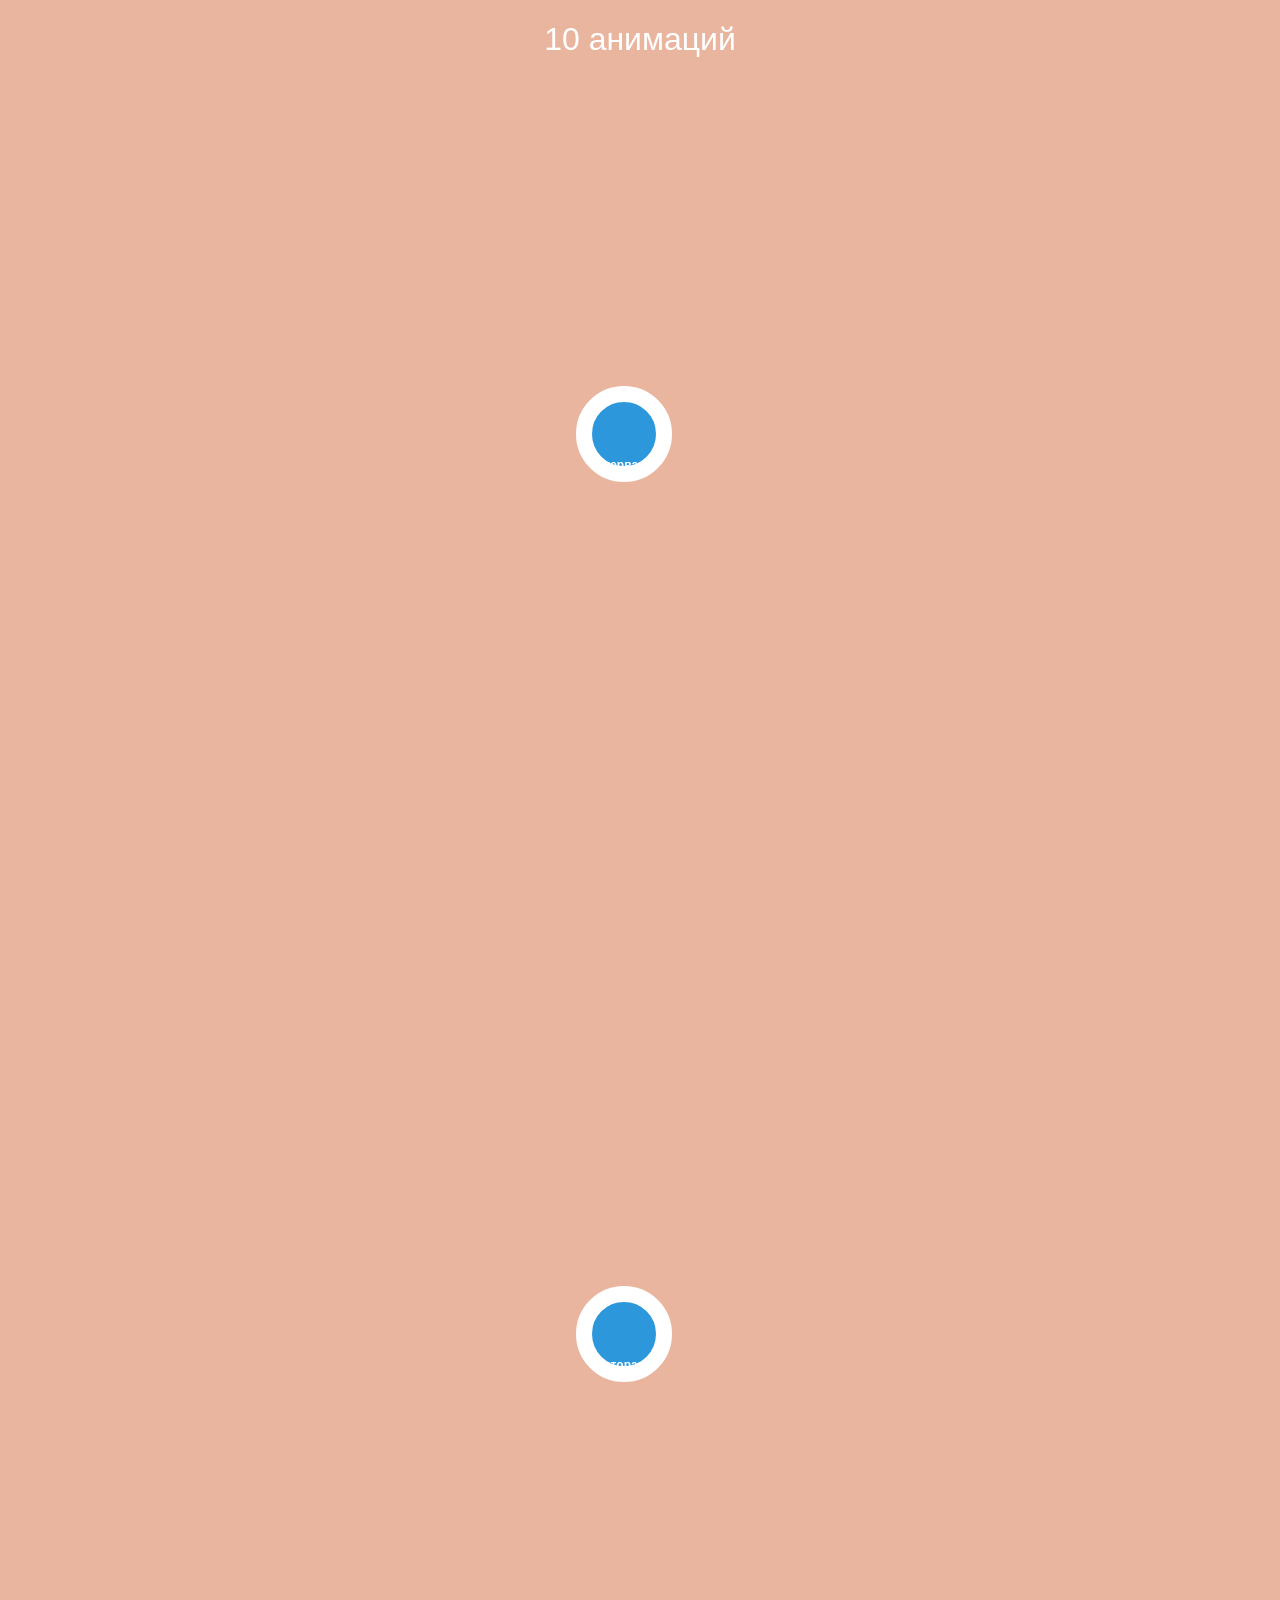
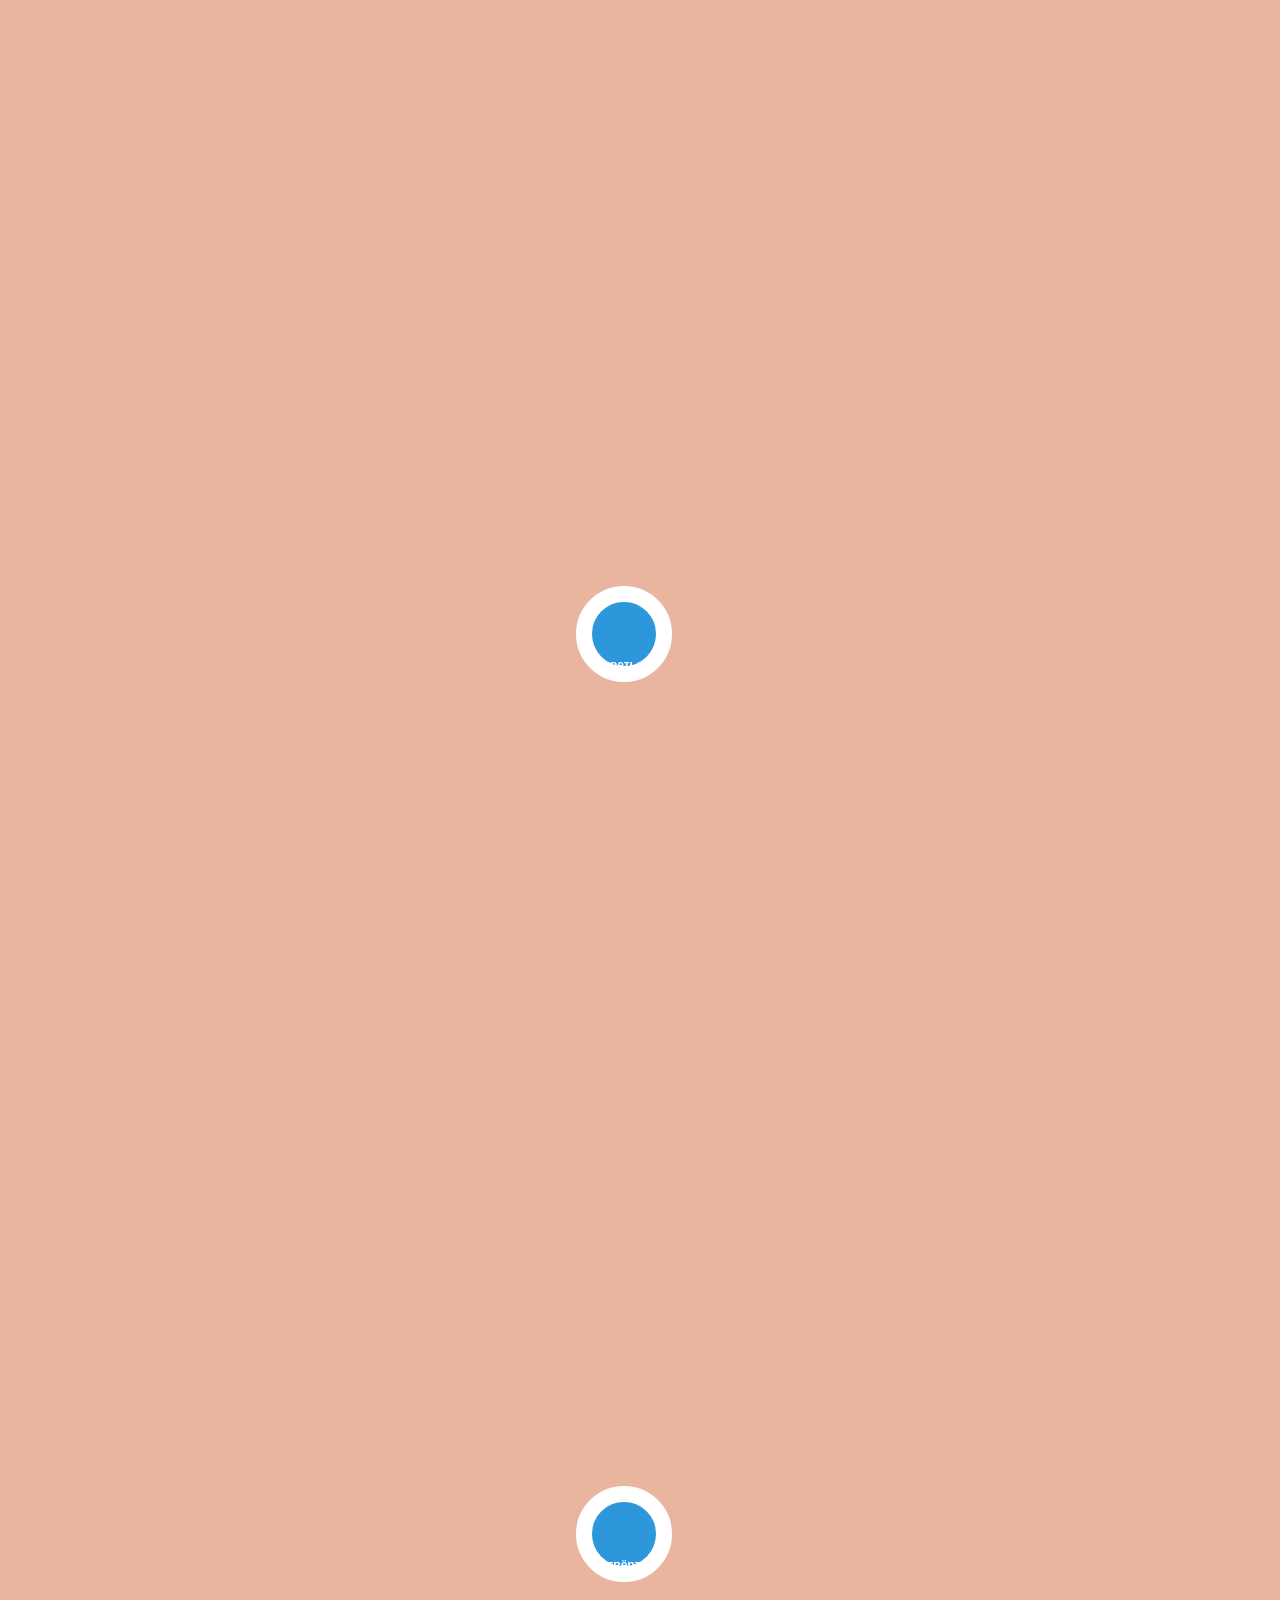
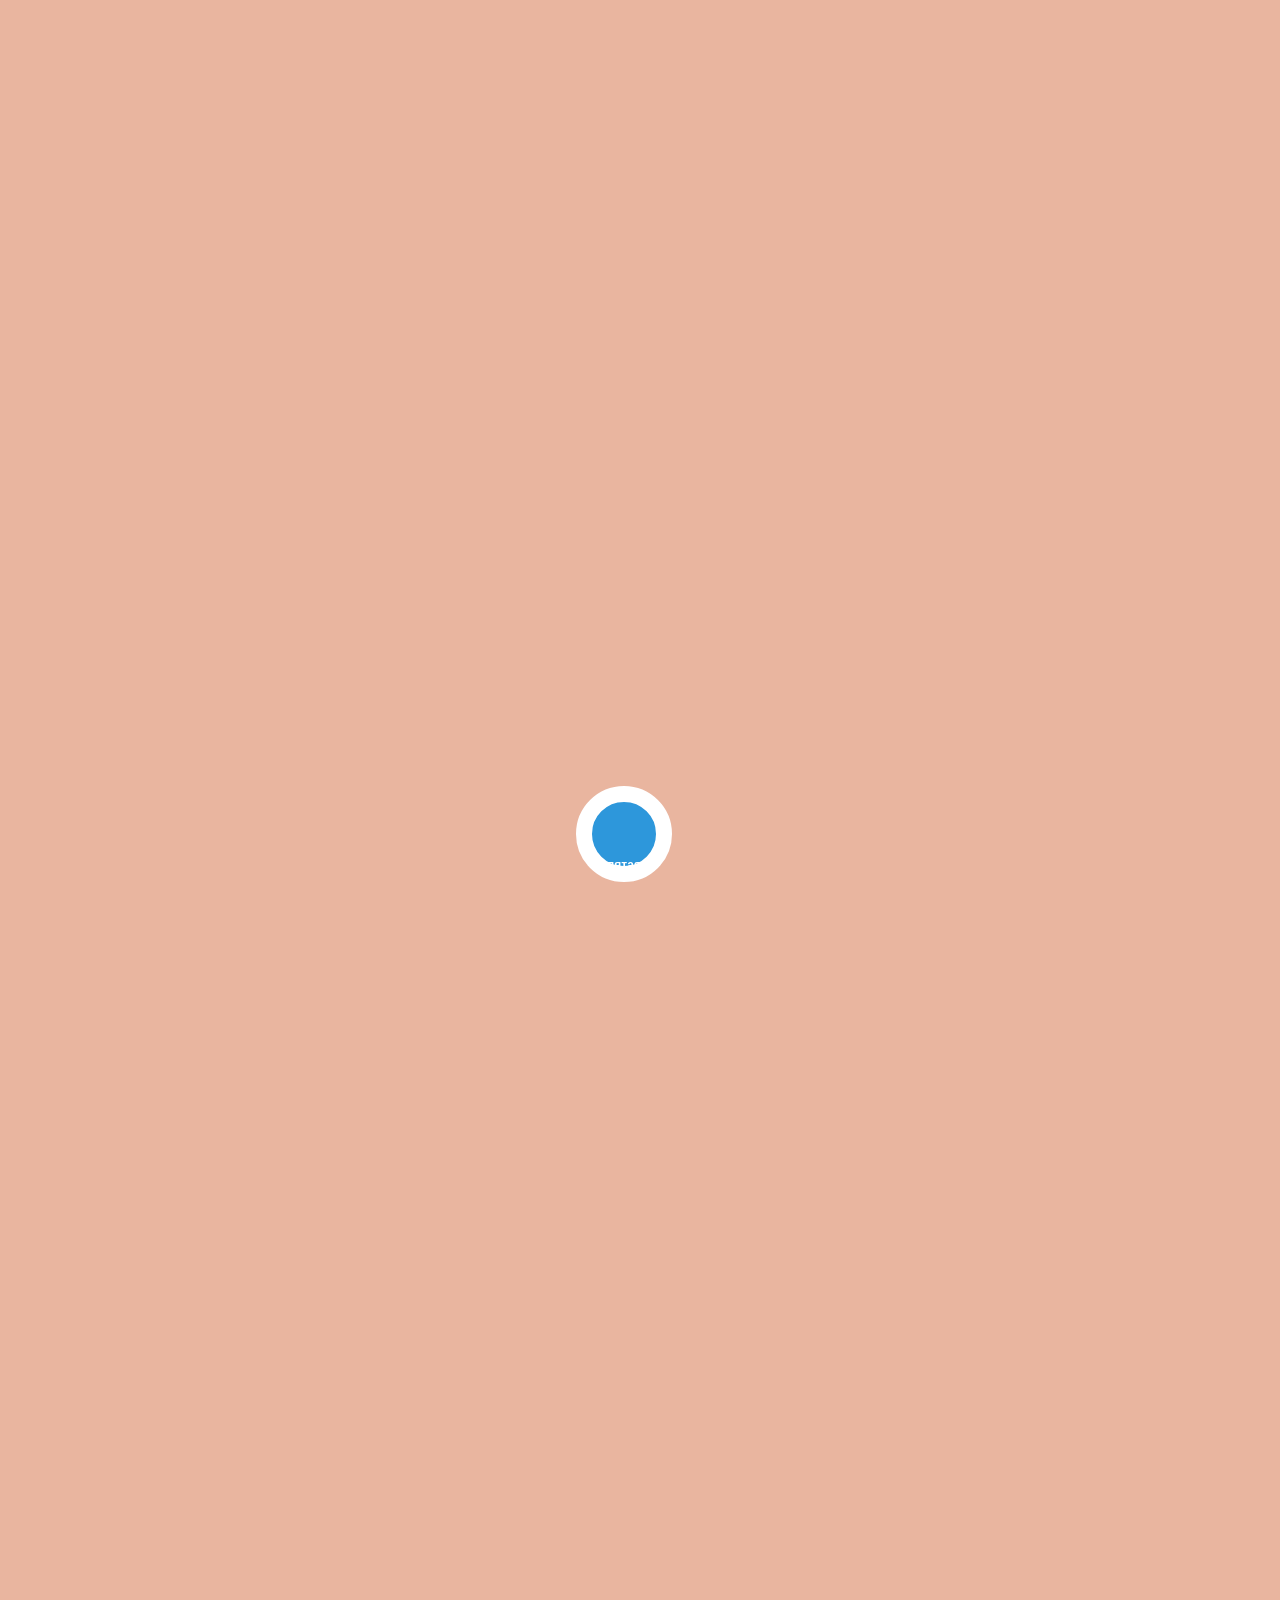
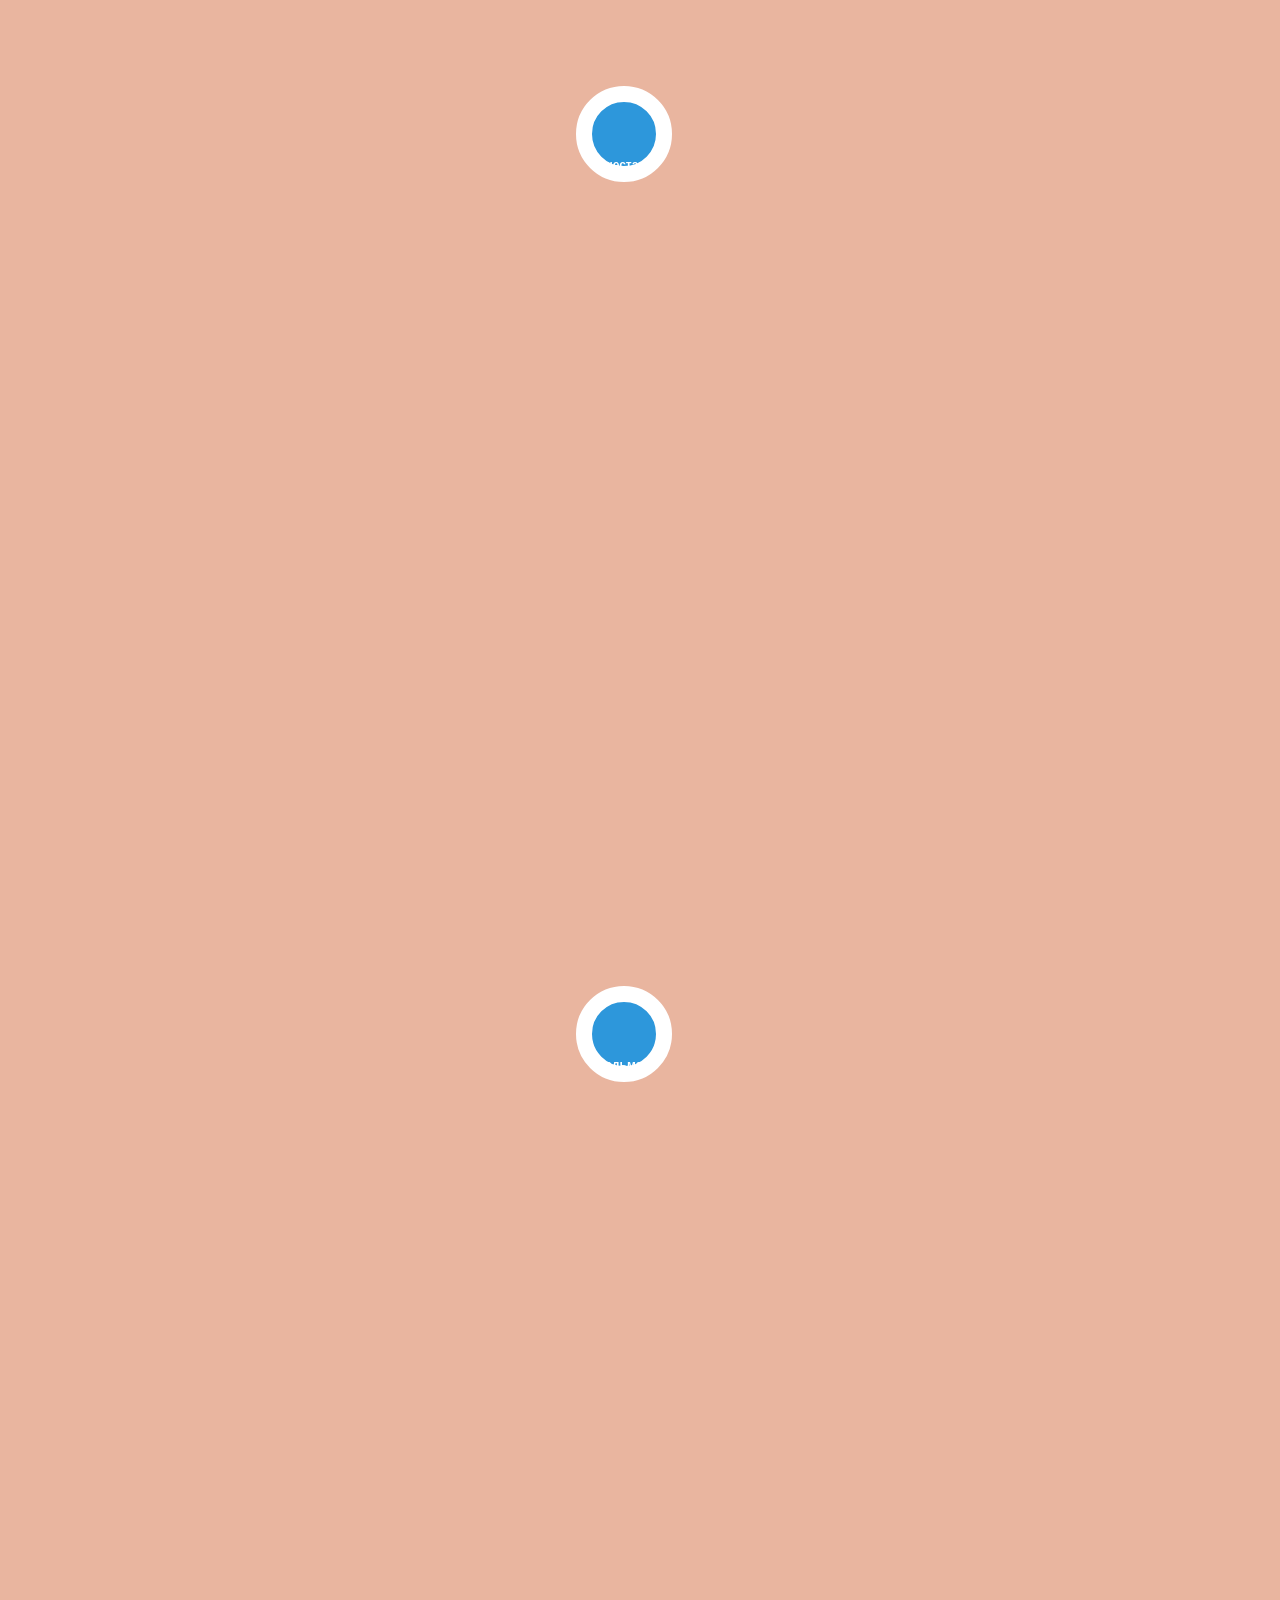
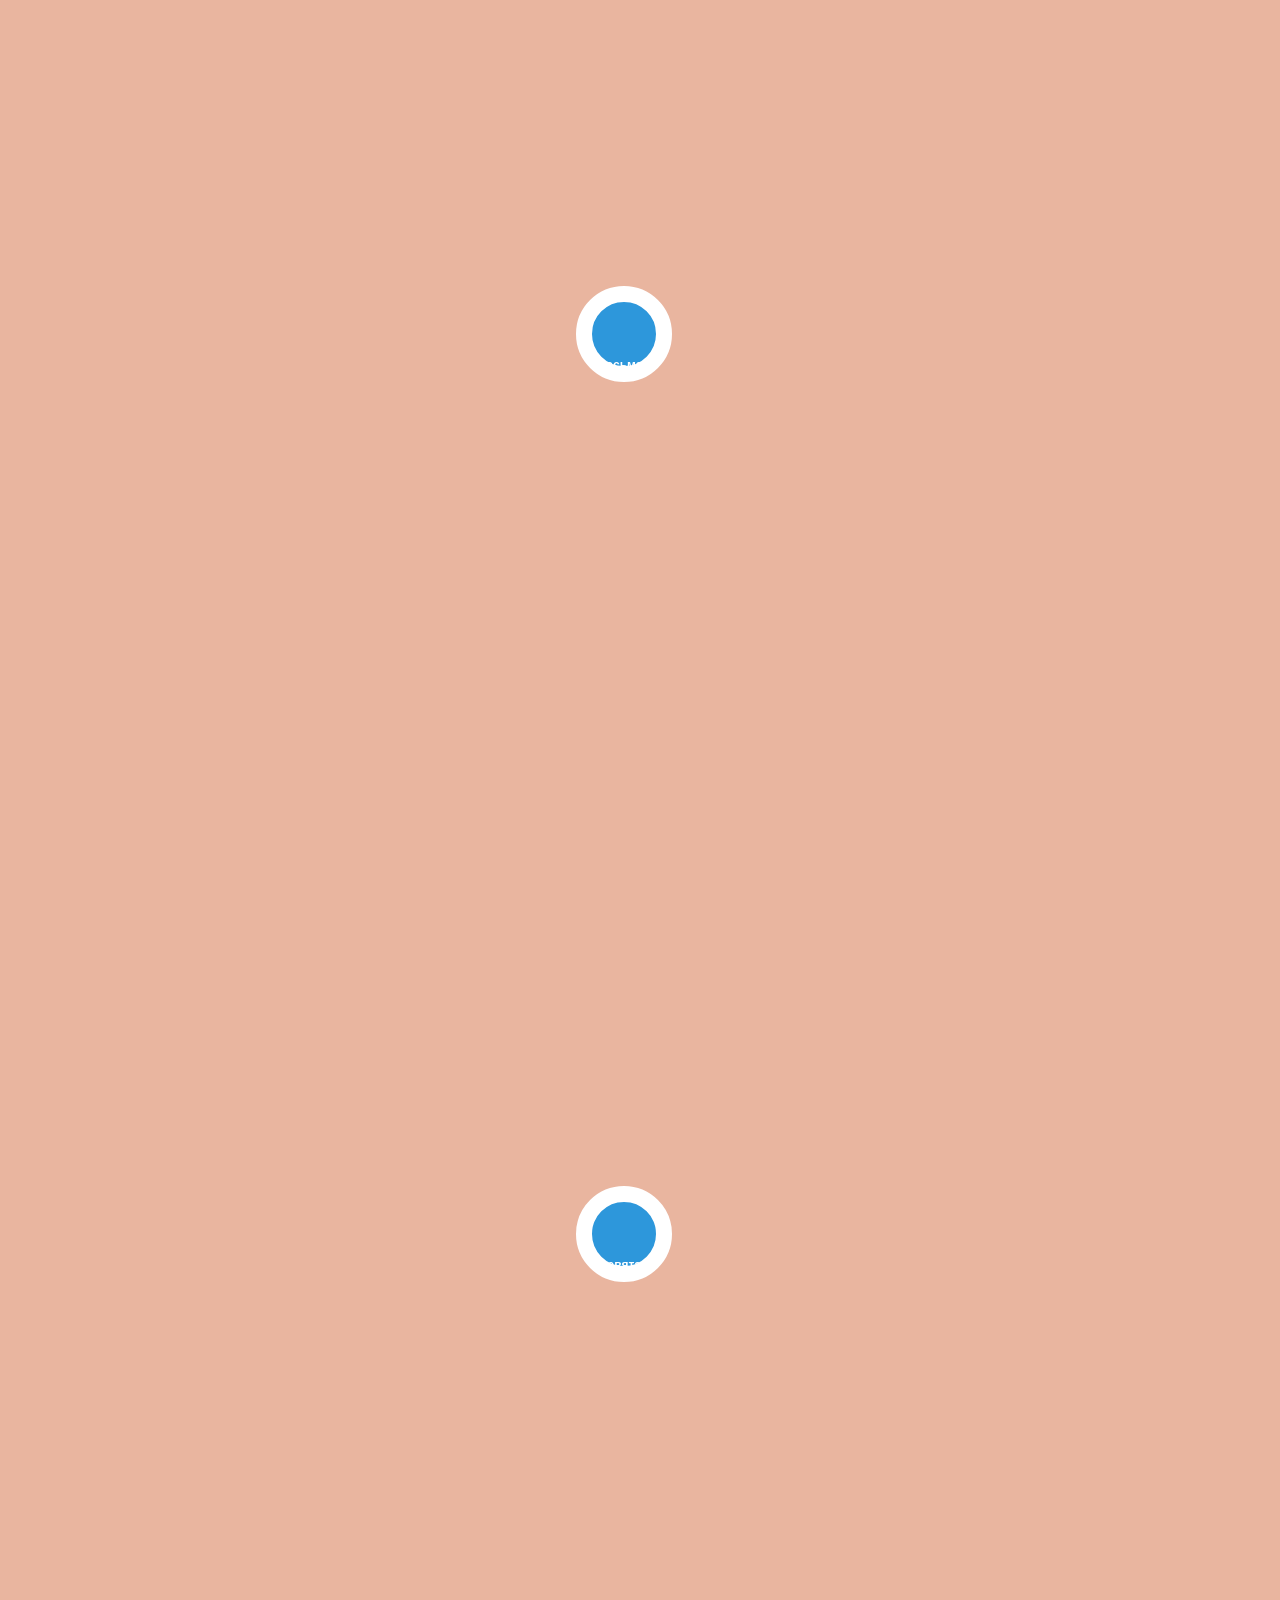
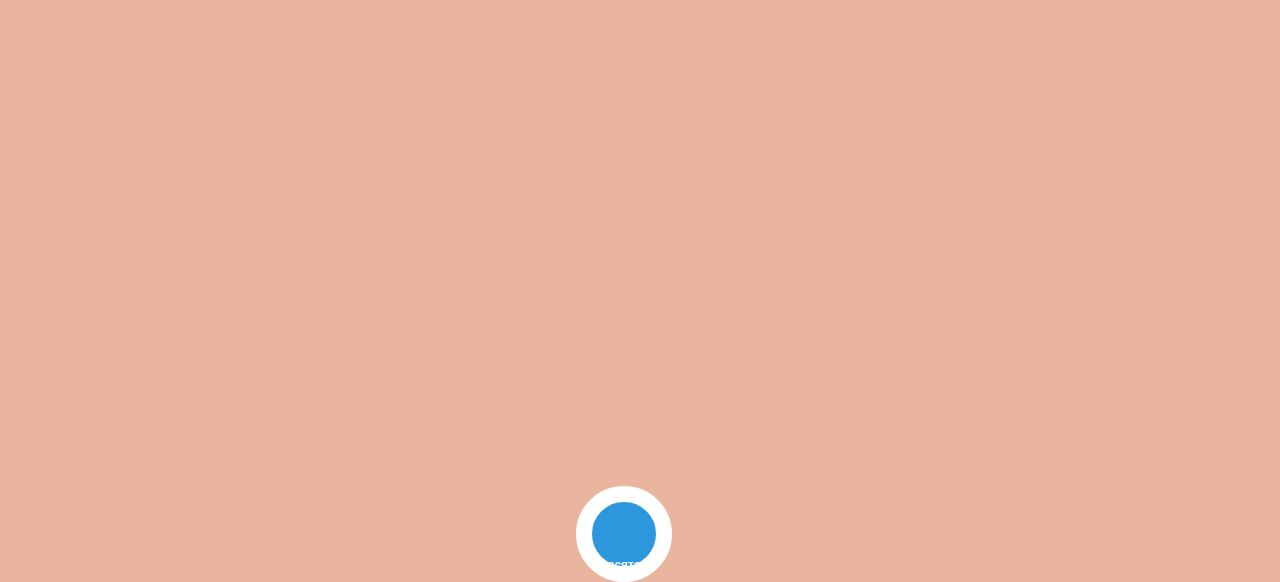
<file: index.html>
<!DOCTYPE html>
<html lang="en" dir="ltr">
  <head>
    <meta charset="utf-8">
    <title>animation</title>
    <link rel="stylesheet" href="stylesheets/style.css">
  </head>
  <body>
    <h1>10 анимаций</h1>
<article class="principle sevena">
    <div class="shape-container-one">
      <div class="shape-one a"></div>
      <h2>первая</h2>
    </div>
    <div class="shape-container-two">
      <div class="shape-two a"></div>
      <h2>вторая</h2>
    </div>
    <div class="shape-container-three">
      <div class="shape-three a"></div>
      <h2>третья</h2>
    </div>
    <div class="shape-container-four">
      <div class="shape-four a"></div>
      <h2>четвёртая</h2>
    </div>
    <div class="shape-container-five">
      <div class="shape-five a"></div>
      <h2>пятая</h2>
    </div>
    <div class="shape-container-six">
      <div class="shape-six a"></div>
      <h2>шестая</h2>
    </div>
    <div class="shape-container-seven">
      <div class="shape-seven a"></div>
      <h2>седьмая</h2>
    </div>
    <div class="shape-container-eight">
      <div class="shape-eight a"></div>
      <h2>восьмая</h2>
    </div>
    <div class="shape-container-nine">
      <div class="shape-nine a"></div>
      <h2>девятая</h2>
    </div>
    <div class="shape-container-ten">
      <div class="shape-ten a"></div>
      <h2>десятая</h2>
    </div>
  </article>
  </body>
</html>
</file>
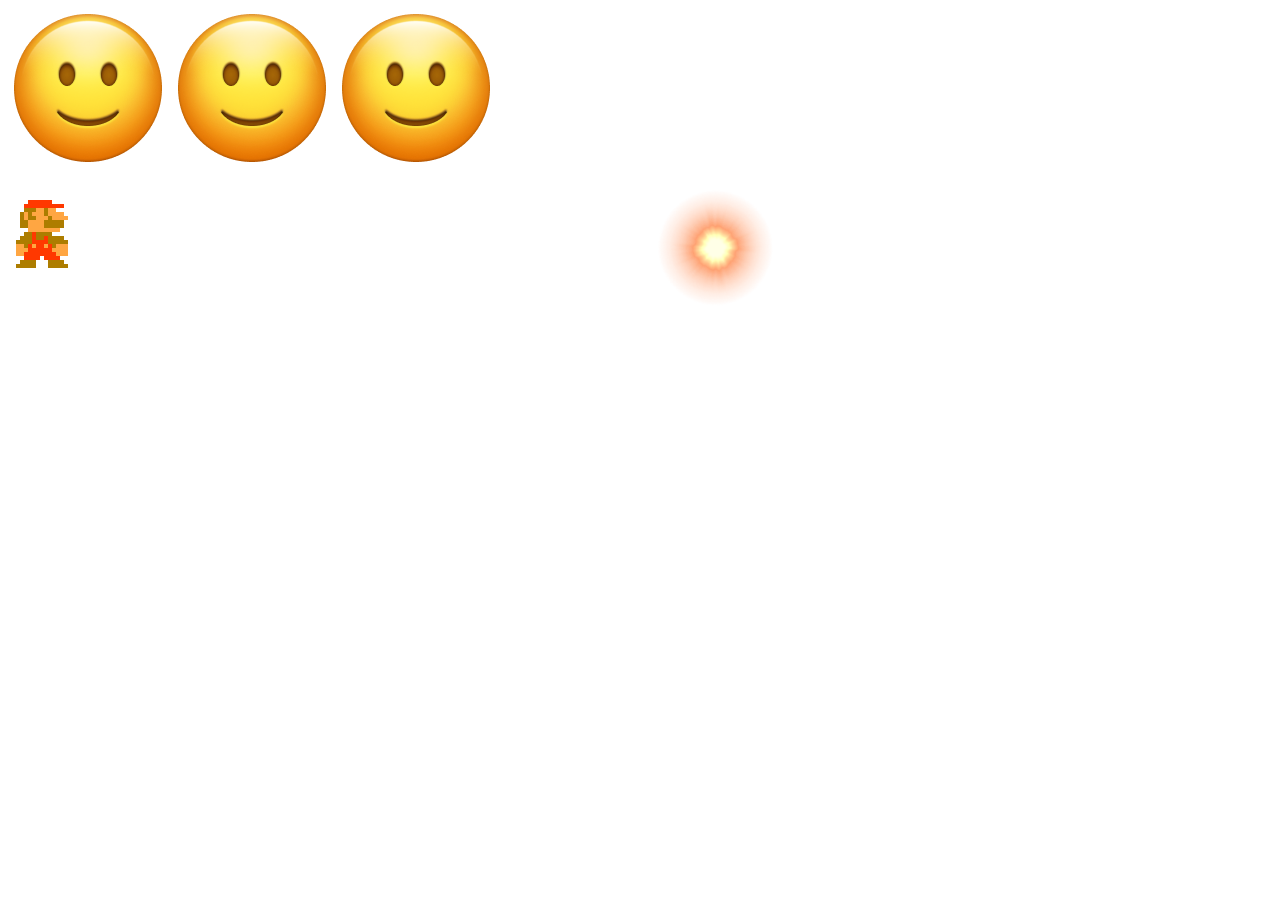
<file: animation3.html>
<!DOCTYPE html>
<html lang="en" dir="ltr">
  <head>
    <meta charset="utf-8">
    <title></title>
    <style media="screen">
      .mario {
        width: 68px;
        height: 68px;
        display: block;
        position: relative;
        background: url('images/mario-walk-n-jump-68.png');
        /* background-position: 0 top; */
        animation: walk .4s steps(1) infinite;
      }
      .mario2 {
        width: 68px;
        height: 68px;
        display: block;
        opacity: 0;
        top: 0;
        left: 0;
        position: absolute;
        background: url('images/mario-walk-n-jump-68.png');
        /* background-position: 0 top; */
        animation: jump 5s steps(1) infinite;
      }
      .path {
        width: 68px;
        height: 68px;
        display: block;
        position: absolute;
        top: 200px;
        /* left: 0px; */
        animation: path 5s linear infinite;
      }
      .blast {
        width: 151px;
        height: 151px;
        display: block;
        position: absolute;
        left: 50%;
        background: url('images/blast-151.png');
        animation: blast 2s steps(1) infinite;
        animation-play-state: paused;
      }
      .blast:hover {
        animation-play-state: running;
      }
      .emoji {
        width: 160px;
        height: 160px;
        display: inline-block;
        position: relative;
        background: url('images/emoji-160.png');
        animation: spin 2s infinite;
      }
      .emoji-e {
        width: 160px;
        height: 160px;
        display: block;
        position: absolute;
        left: 0;
        top: 0;
        background: url('images/emoji-160.png');
        background-position: -640px top;
        animation: blink 1s steps(1) alternate infinite;
        animation-play-state: paused;
      }
      .emoji-m {
        width: 160px;
        height: 160px;
        display: block;
        position: absolute;
        left: 0;
        top: 0;
        background: url('images/emoji-160.png');
        background-position: -160px top;
        animation: smile 2s steps(1) alternate infinite;
        animation-play-state: paused;
      }
      .emoji-e1 {
        width: 160px;
        height: 160px;
        display: block;
        position: absolute;
        left: 0;
        top: 0;
        background: url('images/emoji-160.png');
        background-position: -640px top;
        /* animation: blink 1s steps(1) alternate infinite;
        animation-play-state: paused; */
      }
      .emoji-m1 {
        width: 160px;
        height: 160px;
        display: block;
        position: absolute;
        left: 0;
        top: 0;
        background: url('images/emoji-160.png');
        background-position: -160px top;
        animation: smile 2s steps(1) alternate infinite;
        /* animation-play-state: paused; */
      }
      .emoji-e2 {
        width: 160px;
        height: 160px;
        display: block;
        position: absolute;
        left: 0;
        top: 0;
        background: url('images/emoji-160.png');
        background-position: -640px top;
        animation: blink 1s steps(1) alternate infinite;
        /* animation-play-state: paused; */
      }
      .emoji-m2 {
        width: 160px;
        height: 160px;
        display: block;
        position: absolute;
        left: 0;
        top: 0;
        background: url('images/emoji-160.png');
        background-position: -160px top;
        /* animation: smile 2s steps(1) alternate infinite;
        animation-play-state: paused; */
      }
      /* .emoji:hover .emoji-m, .emoji:hover .emoji-e {
        animation-play-state: running;
      } */
      @keyframes spin {
        0%{transition: rotate(0deg);}
        100%{transform: rotate(360deg);}
      }
      @keyframes blink {
        0% {background-position: -640px top;}
        33% {background-position: -800px top;}
        66% {background-position: -960px top;}
      }
      @keyframes smile {
        0% {background-position: -160px top;}
        33% {background-position: -320px top;}
        66% {background-position: -480px top;}
      }
      @keyframes walk {
      0% {background-position: 0 top;}
      25% {background-position: -68px top;}
      50% {background-position: -136px top;}
      75% {background-position: -204px top;}
      }
      @keyframes jump {
        0% {opacity: 0;}
        49% {background-position: -272px top;opacity: 1;}
        50% {background-position: -340px top;opacity: 1;}
        51% {background-position: -340px top;opacity: 1;}
        52% {background-position: -340px top;opacity: 0;}
        100% {opacity: 0;}
      }
      @keyframes path {
        0% {left: -68px;}
        49% {left: 45%; top: 200px;}
        50% {left:50%; top: 150px;}
        51% {left:52%; top: 200px;}
        100% {left: 100%;}
      }
      @keyframes blast {
        0% {background-position: 0px 0px;}
         3% {background-position: -151px 0px;}
         6% {background-position: -302px 0px;}
         9% {background-position: -453px 0px;}
         12% {background-position: -604px 0px;}
         15% {background-position: -755px 0px;}
         18% {background-position: -906px 0px;}
         21% {background-position: -1057px 0px;}
         24% {background-position: 0px -151px;}
         27% {background-position: -151px -151px;}
         30% {background-position: -302px -151px;}
         33% {background-position: -453px -151px;}
         36% {background-position: -604px -151px;}
         39% {background-position: -755px -151px;}
         42% {background-position: -906px -151px;}
         45% {background-position: -1057px -151px;}
         48% {background-position: 0px -302px;}
         51% {background-position: -151px -302px;}
         54% {background-position: -302px -302px;}
         57% {background-position: -453px -302px;}
         60% {background-position: -604px -302px;}
         63% {background-position: -755px -302px;}
         66% {background-position: -906px -302px;}
         69% {background-position: -1057px -302px;}
         72% {background-position: 0px -453px;}
         75% {background-position: -151px -453px;}
         78% {background-position: -302px -453px;}
         81% {background-position: -453px -453px;}
         84% {background-position: -604px -453px;}
         87% {background-position: -755px -453px;}
         90% {background-position: -906px -453px;}
         93% {background-position: -1057px -453px;}
       }
    </style>
  </head>
  <body>
      <div class="emoji">
        <div class="emoji-e"></div>
        <div class="emoji-m"></div>
      </div>
      <div class="emoji">
        <div class="emoji-e1"></div>
        <div class="emoji-m1"></div>
      </div>
      <div class="emoji">
        <div class="emoji-e2"></div>
        <div class="emoji-m2"></div>
      </div>
    <div class="blast"></div>
    <div class="path">
      <div class="mario"></div>
      <div class="mario2"></div>
    </div>
  </body>
</html>
</file>
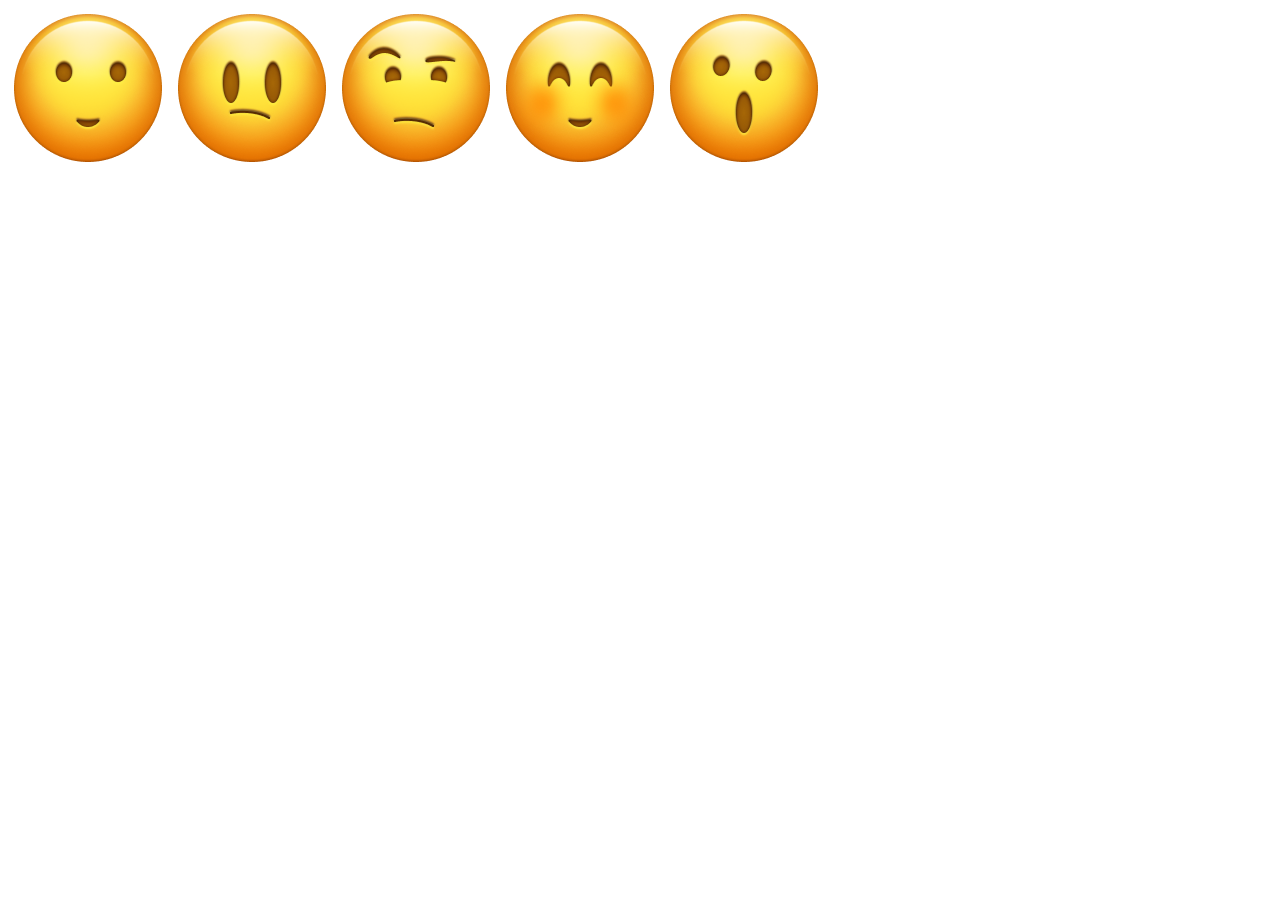
<file: animation4.html>
<!DOCTYPE html>
<html lang="en" dir="ltr">
  <head>
    <meta charset="utf-8">
    <title>emoji</title>
    <style media="screen">
    .emoji {
      width: 160px;
      height: 160px;
      display: inline-block;
      position: relative;
      background: url('images/emoji1.png');
      animation-play-state: paused;
    }
    .emoji:hover .emoji-m1, .emoji:hover .emoji-e1, .emoji:hover .emoji-m2, .emoji:hover .emoji-e2, .emoji:hover .emoji-m3, .emoji:hover .emoji-e3, .emoji:hover .emoji-m4, .emoji:hover .emoji-e4, .emoji:hover .emoji-m5, .emoji:hover .emoji-e5 {
      animation-play-state: running;
    }
    .emoji-e1 {
      width: 160px;
      height: 160px;
      display: block;
      position: absolute;
      left: 0;
      top: 0;
      background: url('images/emoji1.png');
      background-position: -640px top;
      animation: blink 1s steps(1) alternate infinite;
      animation-play-state: paused;
    }
    .emoji-m1 {
      width: 160px;
      height: 160px;
      display: block;
      position: absolute;
      left: 0;
      top: 0;
      background: url('images/emoji1.png');
      background-position: -160px top;
      animation: mouth 1s steps(1) alternate infinite;
      animation-play-state: paused;
    }
    .emoji-e2 {
      width: 160px;
      height: 160px;
      display: block;
      position: absolute;
      left: 0;
      top: 0;
      background: url('images/emoji2.png');
      background-position: -640px top;
      animation: blink 1s steps(1) alternate infinite;
      animation-play-state: paused;
    }
    .emoji-m2 {
      width: 160px;
      height: 160px;
      display: block;
      position: absolute;
      left: 0;
      top: 0;
      background: url('images/emoji2.png');
      background-position: -160px top;
      animation: mouth 1s steps(1) alternate infinite;
      animation-play-state: paused;
    }
    .emoji-e3 {
      width: 160px;
      height: 160px;
      display: block;
      position: absolute;
      left: 0;
      top: 0;
      background: url('images/emoji3.png');
      background-position: -640px top;
      animation: blink 1s steps(1) alternate infinite;
      animation-play-state: paused;
    }
    .emoji-m3 {
      width: 160px;
      height: 160px;
      display: block;
      position: absolute;
      left: 0;
      top: 0;
      background: url('images/emoji3.png');
      background-position: -160px top;
      animation: mouth 1s steps(1) alternate infinite;
      animation-play-state: paused;
    }
    .emoji-e4 {
      width: 160px;
      height: 160px;
      display: block;
      position: absolute;
      left: 0;
      top: 0;
      background: url('images/emoji4.png');
      background-position: -640px top;
      animation: blink 1s steps(1) alternate infinite;
      animation-play-state: paused;
    }
    .emoji-m4 {
      width: 160px;
      height: 160px;
      display: block;
      position: absolute;
      left: 0;
      top: 0;
      background: url('images/emoji4.png');
      background-position: -160px top;
      animation: mouth 1s steps(1) alternate infinite;
      animation-play-state: paused;
    }
    .emoji-e5 {
      width: 160px;
      height: 160px;
      display: block;
      position: absolute;
      left: 0;
      top: 0;
      background: url('images/emoji5.png');
      background-position: -640px top;
      animation: blink 1s steps(1) alternate infinite;
      animation-play-state: paused;
    }
    .emoji-m5 {
      width: 160px;
      height: 160px;
      display: block;
      position: absolute;
      left: 0;
      top: 0;
      background: url('images/emoji5.png');
      background-position: -160px top;
      animation: mouth 1s steps(1) alternate infinite;
      animation-play-state: paused;
    }
    @keyframes mouth {
      0% {background-position: -160px top;}
      33% {background-position: -320px top;}
      66% {background-position: -480px top;}
    }
    @keyframes blink {
      0% {background-position: -640px top;}
      33% {background-position: -800px top;}
      66% {background-position: -960px top;}
    }
    </style>
  </head>
  <body>
    <div class="emoji">
      <div class="emoji-e1"></div>
      <div class="emoji-m1"></div>
    </div>
    <div class="emoji">
      <div class="emoji-e2"></div>
      <div class="emoji-m2"></div>
    </div>
    <div class="emoji">
      <div class="emoji-e3"></div>
      <div class="emoji-m3"></div>
    </div>
    <div class="emoji">
      <div class="emoji-e4"></div>
      <div class="emoji-m4"></div>
    </div>
    <div class="emoji">
      <div class="emoji-e5"></div>
      <div class="emoji-m5"></div>
    </div>
  </body>
</html>
</file>
<file: stylesheets/style.css>
@import "index1.css";
@import "index2.css";
@import "index3.css";
@import "index4.css";
@import "index5.css";
@import "index6.css";
@import "index7.css";
@import "index8.css";
@import "index9.css";
@import "index10.css";
</file>
